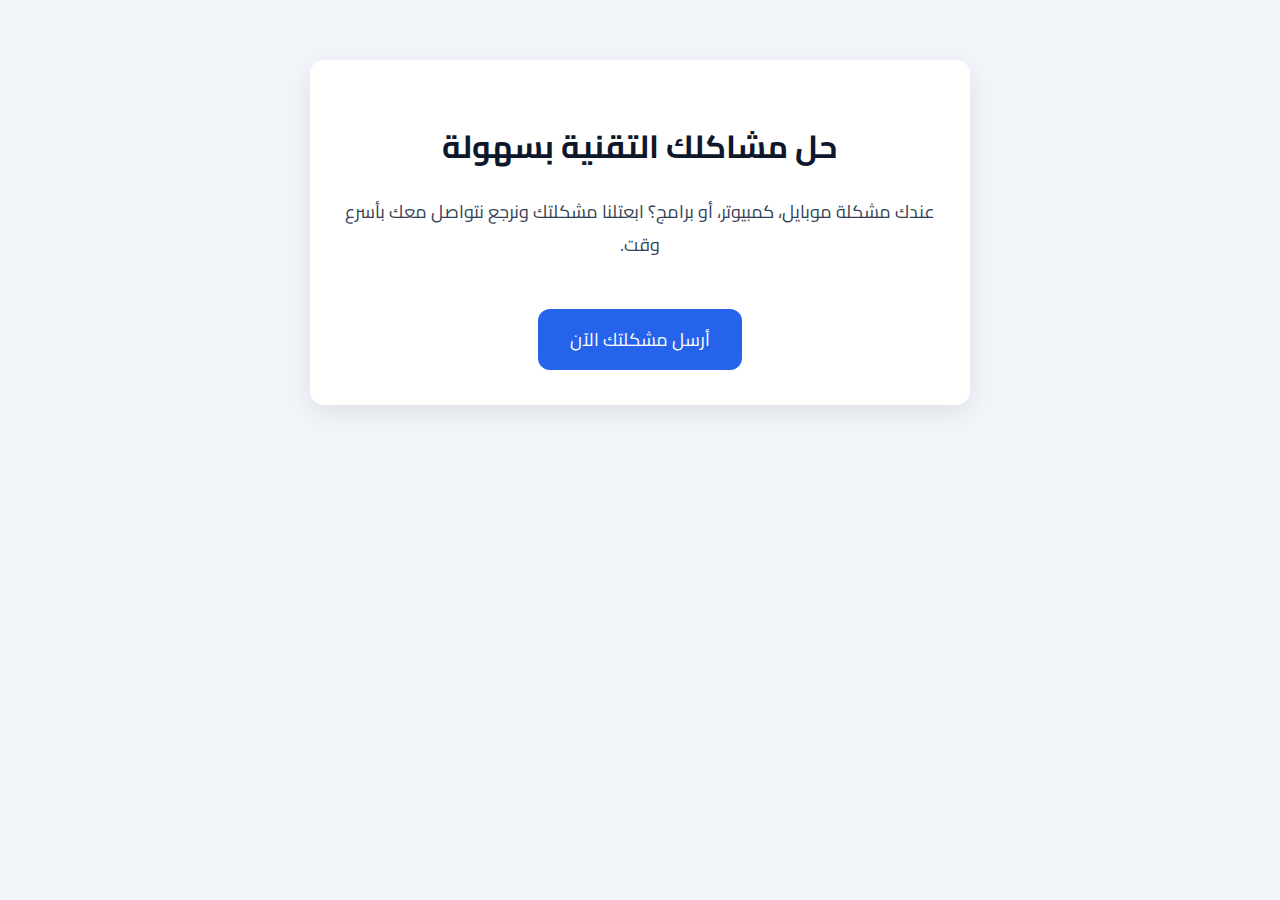
<file: index.html>
<!DOCTYPE html>
<html lang="ar" dir="rtl">
<head>
    <meta charset="UTF-8">
    <title>حل المشكلات التقنية</title>

    <!-- خط عربي -->
    <link href="https://fonts.googleapis.com/css2?family=Cairo:wght@400;700&display=swap" rel="stylesheet">

    <!-- ملف التنسيق -->
    <link rel="stylesheet" href="style.css">
</head>

<body>

    <div class="container">
        <h1>حل مشاكلك التقنية بسهولة</h1>
        <p>
            عندك مشكلة موبايل، كمبيوتر، أو برامج؟  
            ابعتلنا مشكلتك ونرجع نتواصل معك بأسرع وقت.
        </p>

        <!-- الزر بالنص -->
        <div class="center-btn">
            <a href="send.html" class="main-btn">أرسل مشكلتك الآن</a>
        </div>
    </div>

</body>
</html>
</file>
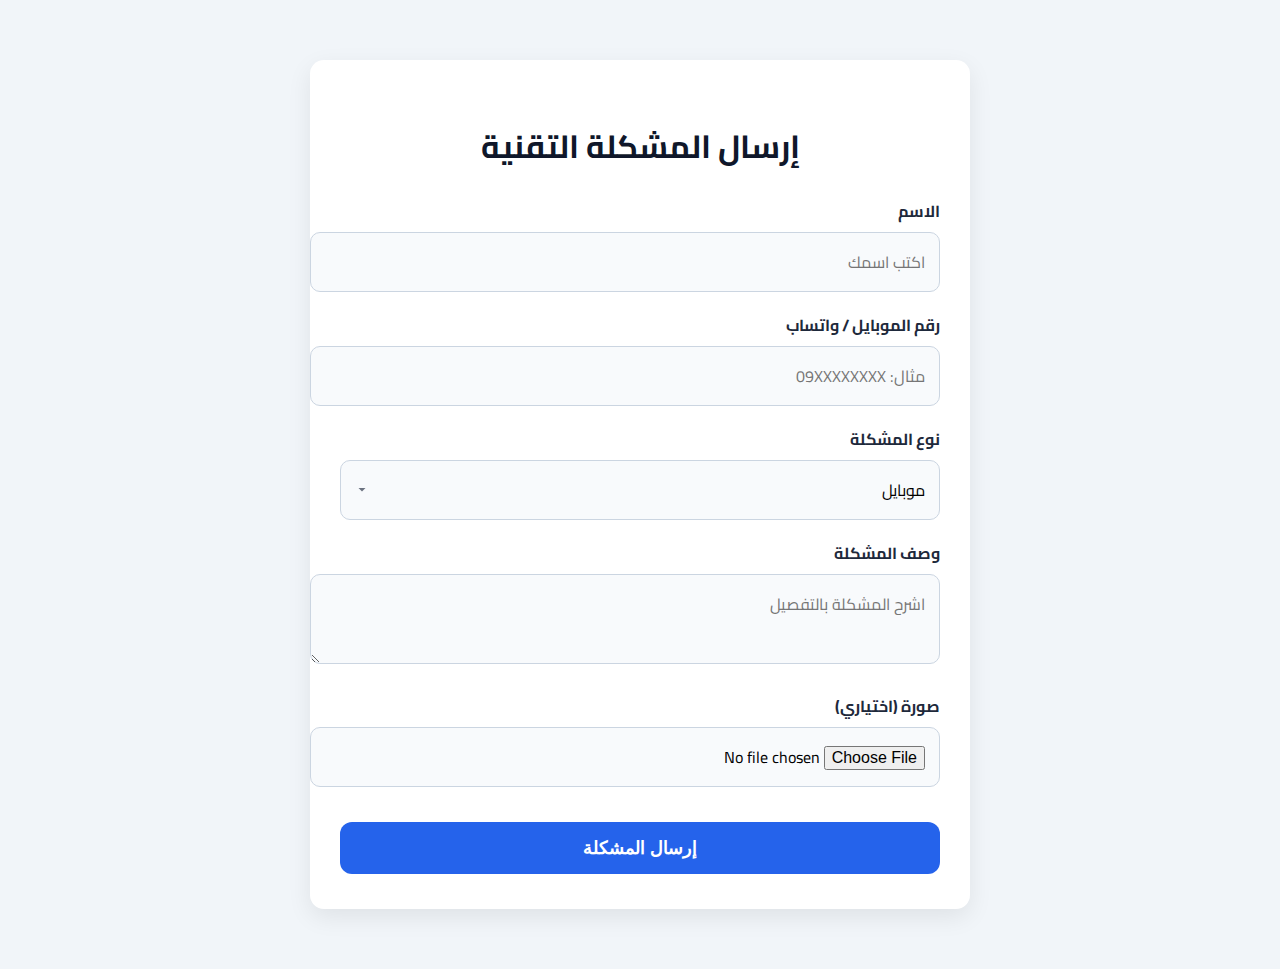
<file: send.html>
<!DOCTYPE html>
<html lang="ar" dir="rtl">
<head>
    <meta charset="UTF-8">
    <title>إرسال المشكلة</title>

    <!-- خط عربي -->
    <link href="https://fonts.googleapis.com/css2?family=Cairo:wght@400;700&display=swap" rel="stylesheet">

    <!-- CSS -->
    <link rel="stylesheet" href="style.css">
</head>
<body>

    <div class="container">
        <h1>إرسال المشكلة التقنية</h1>

        <form>
            <label>الاسم</label>
            <input type="text" class="input-field" placeholder="اكتب اسمك">

            <label>رقم الموبايل / واتساب</label>
            <input type="text" class="input-field" placeholder="مثال: 09XXXXXXXX">

            <label>نوع المشكلة</label>
            <select class="input-field">
                <option>موبايل</option>
                <option>كمبيوتر</option>
                <option>برامج</option>
            </select>

            <label>وصف المشكلة</label>
            <textarea class="input-field" placeholder="اشرح المشكلة بالتفصيل"></textarea>

            <label>صورة (اختياري)</label>
            <input type="file" class="input-field">

            <button type="button" class="send-btn" onclick="sendProblem()">
                إرسال المشكلة
            </button>
        </form>
    </div>

    <script>
        function sendProblem() {
            let name = document.querySelector('input[placeholder="اكتب اسمك"]').value;
            let phone = document.querySelector('input[placeholder="مثال: 09XXXXXXXX"]').value;
            let type = document.querySelector('select').value;
            let description = document.querySelector('textarea').value;

            let message =
                "طلب حل مشكلة تقنية:%0A" +
                "الاسم: " + name + "%0A" +
                "الرقم: " + phone + "%0A" +
                "نوع المشكلة: " + type + "%0A" +
                "الوصف: " + description;

            let whatsappNumber = "963955213323"; // رقمك بدون +
            let url = "https://wa.me/" + whatsappNumber + "?text=" + message;

            window.open(url, "_blank");
        }
    </script>

</body>
</html>
</file>
<file: style.css>
/* إعدادات عامة */
body {
    font-family: 'Cairo', Arial, sans-serif;
    background: #f1f5f9;
    margin: 0;
    padding: 0;
}

/* الكرت */
.container {
    max-width: 600px;
    margin: 60px auto;
    background: white;
    padding: 35px 30px;
    border-radius: 14px;
    box-shadow: 0 8px 25px rgba(0,0,0,0.08);
}

/* العناوين */
h1 {
    text-align: center;
    color: #0f172a;
    margin-bottom: 20px;
}

/* النص */
p {
    color: #334155;
    font-size: 18px;
    line-height: 1.8;
    text-align: center;
}

/* توسيط زر الرئيسية */
.center-btn {
    display: flex;
    justify-content: center;
}

/* زر الصفحة الرئيسية */
.main-btn {
    display: inline-block;
    margin-top: 30px;
    padding: 14px 32px;
    background: #2563eb;
    color: white;
    text-decoration: none;
    font-size: 18px;
    border-radius: 12px;
    transition: 0.3s;
}

.main-btn:hover {
    background: #1d4ed8;
}

/* labels */
label {
    display: block;
    margin-top: 18px;
    font-weight: bold;
    color: #1e293b;
}

/* الحقول الموحدة */
.input-field {
    width: 100%;
    padding: 14px;
    margin-top: 6px;
    font-size: 16px;
    border-radius: 10px;
    border: 1px solid #cbd5e1;
    background: #f8fafc;
    transition: 0.25s;
    font-family: 'Cairo', Arial, sans-serif;
}

.input-field:focus {
    outline: none;
    border-color: #2563eb;
    background: white;
    box-shadow: 0 0 0 3px rgba(37,99,235,0.12);
}

/* توحيد شكل select */
select.input-field {
    appearance: none;
    -webkit-appearance: none;
    -moz-appearance: none;
    background-image: url("data:image/svg+xml,%3Csvg xmlns='http://www.w3.org/2000/svg' width='14' height='14' viewBox='0 0 20 20'%3E%3Cpath fill='%236b7280' d='M5 7l5 5 5-5z'/%3E%3C/svg%3E");
    background-repeat: no-repeat;
    background-position: left 14px center;
    background-size: 14px;
    padding-left: 40px;
}

/* زر الإرسال */
.send-btn {
    width: 100%;
    margin-top: 35px;
    padding: 15px;
    font-size: 18px;
    font-weight: bold;
    background: #2563eb;
    color: white;
    border: none;
    border-radius: 12px;
    cursor: pointer;
    transition: 0.3s;
}

.send-btn:hover {
    background: #1d4ed8;
    transform: translateY(-2px);
}

.send-btn:active {
    transform: scale(0.98);
}
</file>
